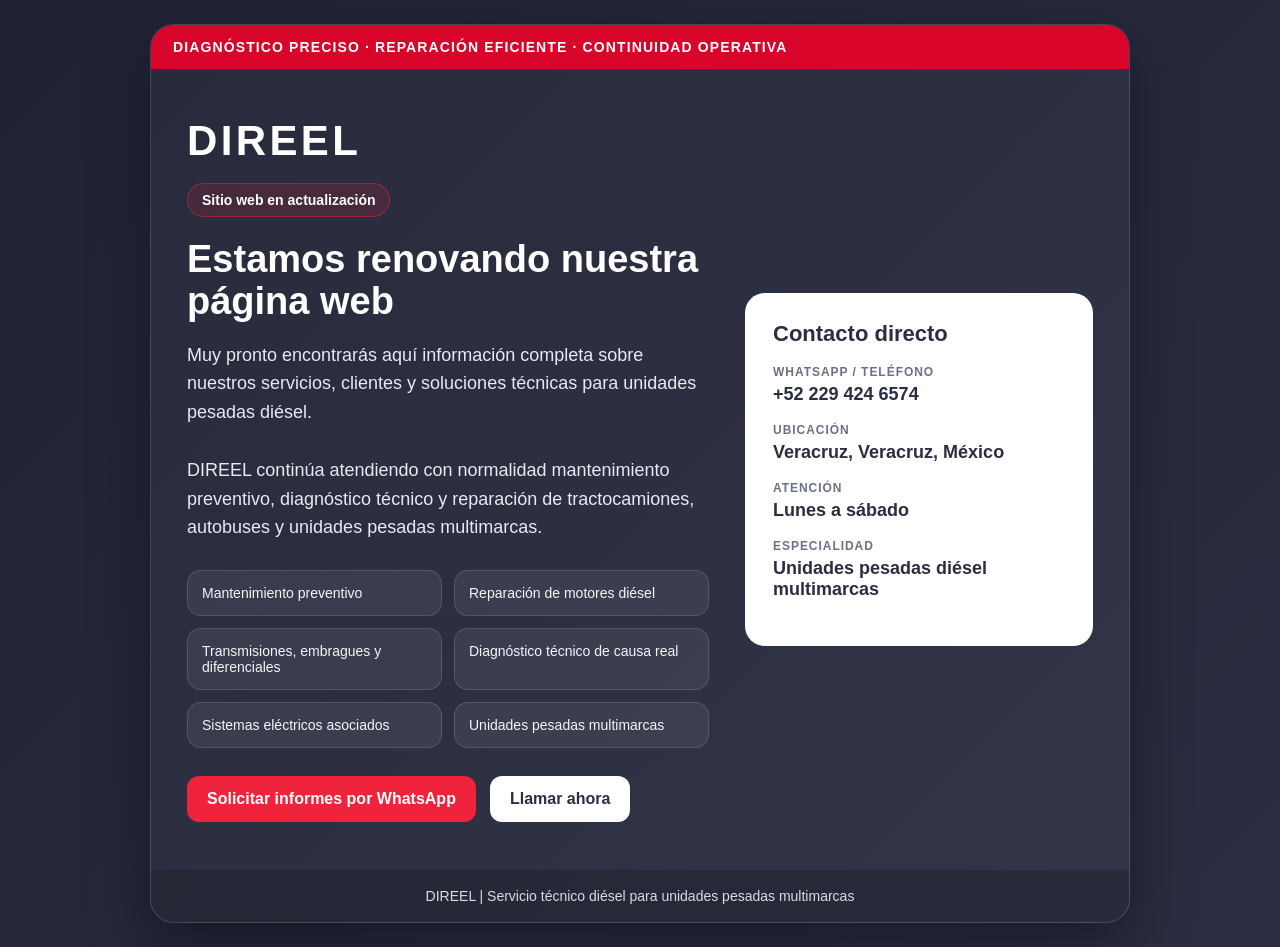
<file: index.html>
<!DOCTYPE html>
<html lang="es">
<head>
  <meta charset="UTF-8" />
  <meta name="viewport" content="width=device-width, initial-scale=1.0" />

  <title>DIREEL | Sitio web en actualización</title>
  <meta name="description" content="DIREEL se encuentra actualizando su página web. Servicio técnico diésel para unidades pesadas multimarcas en Veracruz." />

  <style>
    :root {
      --azul: #2b2d42;
      --gris: #8d99ae;
      --claro: #edf2f4;
      --rojo: #ef233c;
      --rojo-fuerte: #d90429;
      --blanco: #ffffff;
    }

    * {
      box-sizing: border-box;
      margin: 0;
      padding: 0;
    }

    body {
      min-height: 100vh;
      font-family: Arial, Helvetica, sans-serif;
      background: linear-gradient(135deg, #1f2233, #2b2d42);
      color: var(--blanco);
      display: flex;
      align-items: center;
      justify-content: center;
      padding: 24px;
    }

    .page {
      width: 100%;
      max-width: 980px;
      background: rgba(255, 255, 255, 0.04);
      border: 1px solid rgba(255, 255, 255, 0.12);
      border-radius: 24px;
      overflow: hidden;
      box-shadow: 0 24px 60px rgba(0, 0, 0, 0.35);
    }

    .top-bar {
      background: var(--rojo-fuerte);
      padding: 14px 22px;
      font-size: 14px;
      font-weight: 700;
      letter-spacing: 0.08em;
      text-transform: uppercase;
    }

    .content {
      padding: 48px 36px;
      display: grid;
      grid-template-columns: 1.2fr 0.8fr;
      gap: 36px;
      align-items: center;
    }

    .brand {
      font-size: 42px;
      font-weight: 900;
      letter-spacing: 0.08em;
      margin-bottom: 18px;
    }

    .status {
      display: inline-block;
      background: rgba(239, 35, 60, 0.15);
      color: #ffffff;
      border: 1px solid rgba(239, 35, 60, 0.5);
      padding: 8px 14px;
      border-radius: 999px;
      font-size: 14px;
      font-weight: 700;
      margin-bottom: 22px;
    }

    h1 {
      font-size: 38px;
      line-height: 1.1;
      margin-bottom: 18px;
    }

    .lead {
      font-size: 18px;
      line-height: 1.6;
      color: #e7eaf0;
      margin-bottom: 28px;
    }

    .services {
      display: grid;
      grid-template-columns: repeat(2, minmax(0, 1fr));
      gap: 12px;
      margin-bottom: 28px;
    }

    .service {
      background: rgba(255, 255, 255, 0.07);
      border: 1px solid rgba(255, 255, 255, 0.12);
      border-radius: 14px;
      padding: 14px;
      font-size: 14px;
      color: #f4f6fa;
    }

    .actions {
      display: flex;
      flex-wrap: wrap;
      gap: 14px;
    }

    .btn {
      display: inline-block;
      text-decoration: none;
      padding: 14px 20px;
      border-radius: 12px;
      font-weight: 800;
      transition: 0.2s ease;
    }

    .btn-primary {
      background: var(--rojo);
      color: #ffffff;
    }

    .btn-primary:hover {
      background: var(--rojo-fuerte);
    }

    .btn-secondary {
      background: #ffffff;
      color: var(--azul);
    }

    .contact-card {
      background: #ffffff;
      color: var(--azul);
      border-radius: 20px;
      padding: 28px;
    }

    .contact-card h2 {
      font-size: 22px;
      margin-bottom: 18px;
    }

    .contact-item {
      margin-bottom: 18px;
    }

    .label {
      font-size: 12px;
      color: #697184;
      text-transform: uppercase;
      font-weight: 800;
      letter-spacing: 0.08em;
      margin-bottom: 5px;
    }

    .value {
      font-size: 18px;
      font-weight: 800;
    }

    .footer {
      padding: 18px 36px;
      background: rgba(0, 0, 0, 0.18);
      color: #d8dce4;
      font-size: 14px;
      text-align: center;
    }

    @media (max-width: 760px) {
      body {
        padding: 14px;
      }

      .content {
        grid-template-columns: 1fr;
        padding: 34px 22px;
      }

      .brand {
        font-size: 34px;
      }

      h1 {
        font-size: 30px;
      }

      .lead {
        font-size: 16px;
      }

      .services {
        grid-template-columns: 1fr;
      }

      .actions {
        flex-direction: column;
      }

      .btn {
        width: 100%;
        text-align: center;
      }

      .footer {
        padding: 18px 22px;
      }
    }
  </style>
</head>

<body>
  <main class="page">
    <div class="top-bar">
      Diagnóstico preciso · Reparación eficiente · Continuidad operativa
    </div>

    <section class="content">
      <div>
        <div class="brand">DIREEL</div>

        <div class="status">
          Sitio web en actualización
        </div>

        <h1>Estamos renovando nuestra página web</h1>

        <p class="lead">
          Muy pronto encontrarás aquí información completa sobre nuestros servicios, clientes
          y soluciones técnicas para unidades pesadas diésel.
          <br><br>
          DIREEL continúa atendiendo con normalidad mantenimiento preventivo,
          diagnóstico técnico y reparación de tractocamiones, autobuses y unidades
          pesadas multimarcas.
        </p>

        <div class="services">
          <div class="service">Mantenimiento preventivo</div>
          <div class="service">Reparación de motores diésel</div>
          <div class="service">Transmisiones, embragues y diferenciales</div>
          <div class="service">Diagnóstico técnico de causa real</div>
          <div class="service">Sistemas eléctricos asociados</div>
          <div class="service">Unidades pesadas multimarcas</div>
        </div>

        <div class="actions">
          <a class="btn btn-primary" href="https://wa.me/522294246574?text=Hola%2C%20estoy%20interesado%20en%20informaci%C3%B3n%20sobre%20servicios%20para%20una%20unidad%20di%C3%A9sel%20pesada.%20Quiero%20solicitar%20informes%20para%20revisi%C3%B3n%2C%20mantenimiento%20o%20reparaci%C3%B3n." target="_blank">
            Solicitar informes por WhatsApp
          </a>

          <a class="btn btn-secondary" href="tel:+522294246574">
            Llamar ahora
          </a>
        </div>
      </div>

      <aside class="contact-card">
        <h2>Contacto directo</h2>

        <div class="contact-item">
          <div class="label">WhatsApp / Teléfono</div>
          <div class="value">+52 229 424 6574</div>
        </div>

        <div class="contact-item">
          <div class="label">Ubicación</div>
          <div class="value">Veracruz, Veracruz, México</div>
        </div>

        <div class="contact-item">
          <div class="label">Atención</div>
          <div class="value">Lunes a sábado</div>
        </div>

        <div class="contact-item">
          <div class="label">Especialidad</div>
          <div class="value">Unidades pesadas diésel multimarcas</div>
        </div>
      </aside>
    </section>

    <footer class="footer">
      DIREEL | Servicio técnico diésel para unidades pesadas multimarcas
    </footer>
  </main>
</body>
</html>
</file>
